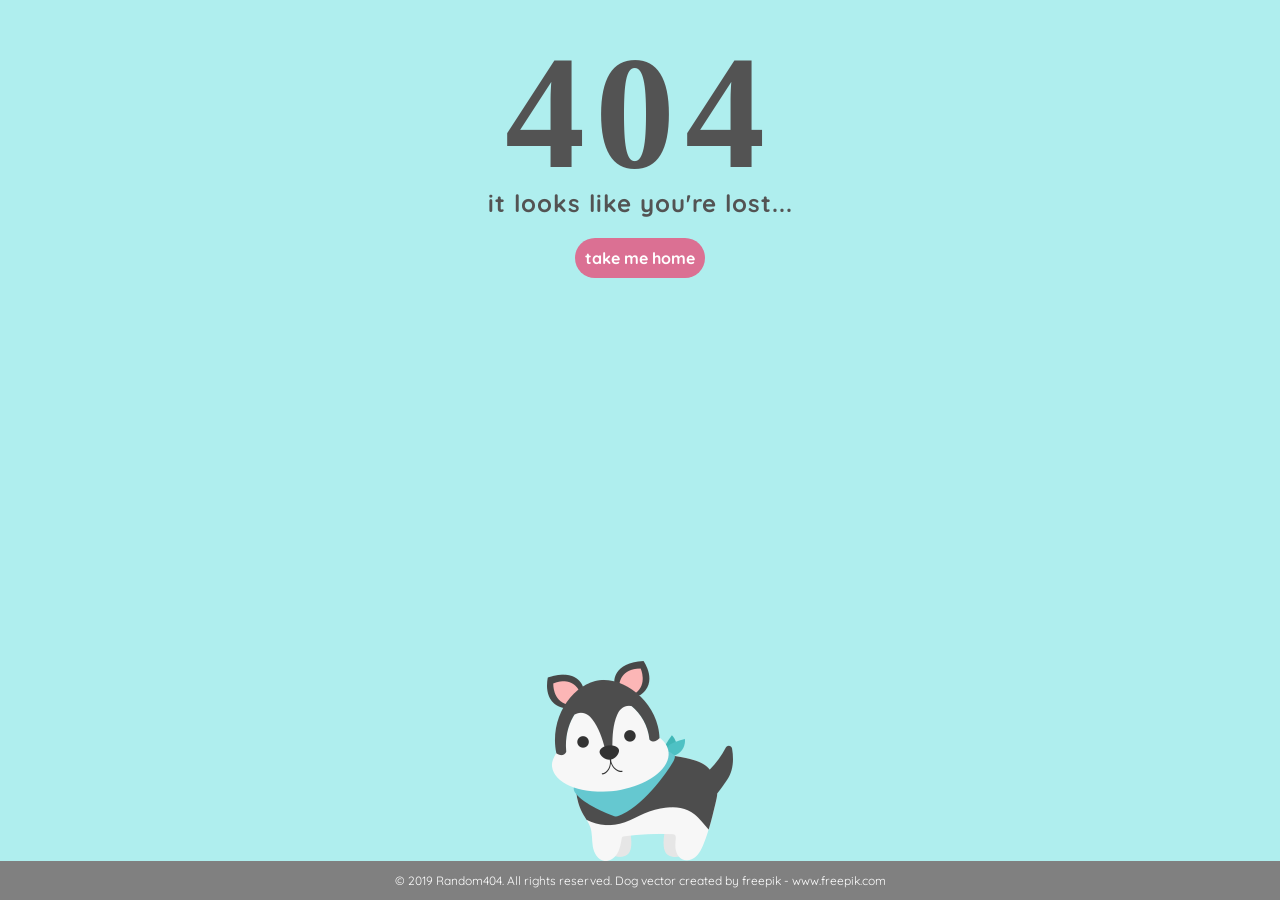
<file: index.html>
<!DOCTYPE html>
<head>
    <title>404-Page</title>
    <link rel="stylesheet" type="text/css" href="404-Page.css">
    <link href="https://fonts.googleapis.com/css?family=Chewy|Quicksand" rel="stylesheet">
</head>

<body>
    <div class="text">
        <h1>404</h1>
        <h2>it looks like you're lost...</h2>
        <a href="https://github.com/elisek-bc/404-Page">take me home</a>
    </div>
    <div class="dog">
        <img src="dog.png">
    </div>
    <footer>
            <p>
                © 2019 Random404. All rights reserved. <a href="https://www.freepik.com/free-photos-vectors/dog">Dog vector created by freepik - www.freepik.com</a>
            </p>
        </footer>
</body>
</file>
<file: 404-Page.css>
body, html {
    margin:0;
    padding:0;
    position: relative;
    height: 100%;
    overflow: hidden;
    background-color:paleturquoise;
    display:block;
}

h1 {
    font-family: "Chewy", cursive;
    font-size: 10em;
    color: #535353;
    letter-spacing: 10px;
    line-height: 150px;
    margin: 0;
}

h2 {
    font-family: "Quicksand", sans-serif;
    font-size: 1.5em;
    color: #535353;
    letter-spacing: 1px;
    margin-bottom: 30px;
    margin-top: 0;
}

.text {
    width: 70%;
    margin: auto;
    margin-top: 3%;
    text-align: center;  
}

.text a {
    background-color: palevioletred;
    padding: 10px;
    border-radius: 20px;
    font-family: "Quicksand", sans-serif;
    font-size: 1 em;
    font-weight: bold;
    color: white;
    text-decoration: none;
    margin-top: 70%;
    -webkit-transition: color 0.5s;
    -moz-transition: color 0.5s;
    -o-transition: color 0.5s;
    transition: color 0.5s;
}

.text a:hover {
 color: paleturquoise;
}

.dog {
    width: 100%;
    margin: auto;
    margin-top: 50px;
    text-align: center;
    position: absolute;
    bottom: 35px;
    
}

.dog:hover {
    animation: move 3s;
    animation-timing-function: ease-in;
    animation-iteration-count: 1;
    animation-fill-mode: forwards;
  }


@keyframes move {
    0% {transform: translateX(0) }
    100% {transform: translateX(-60%)}
  }


.dog img {
    height: 200px;
}

footer {
    font-family: "Quicksand", sans-serif;
    font-size: 12px;
    color: white;
    position: absolute;
    width: 100%;
    margin: auto; 
    bottom: 0;
    text-align: center;
    background-color: grey;
}

footer a {
    text-decoration: none;
    color:white;
}
</file>
